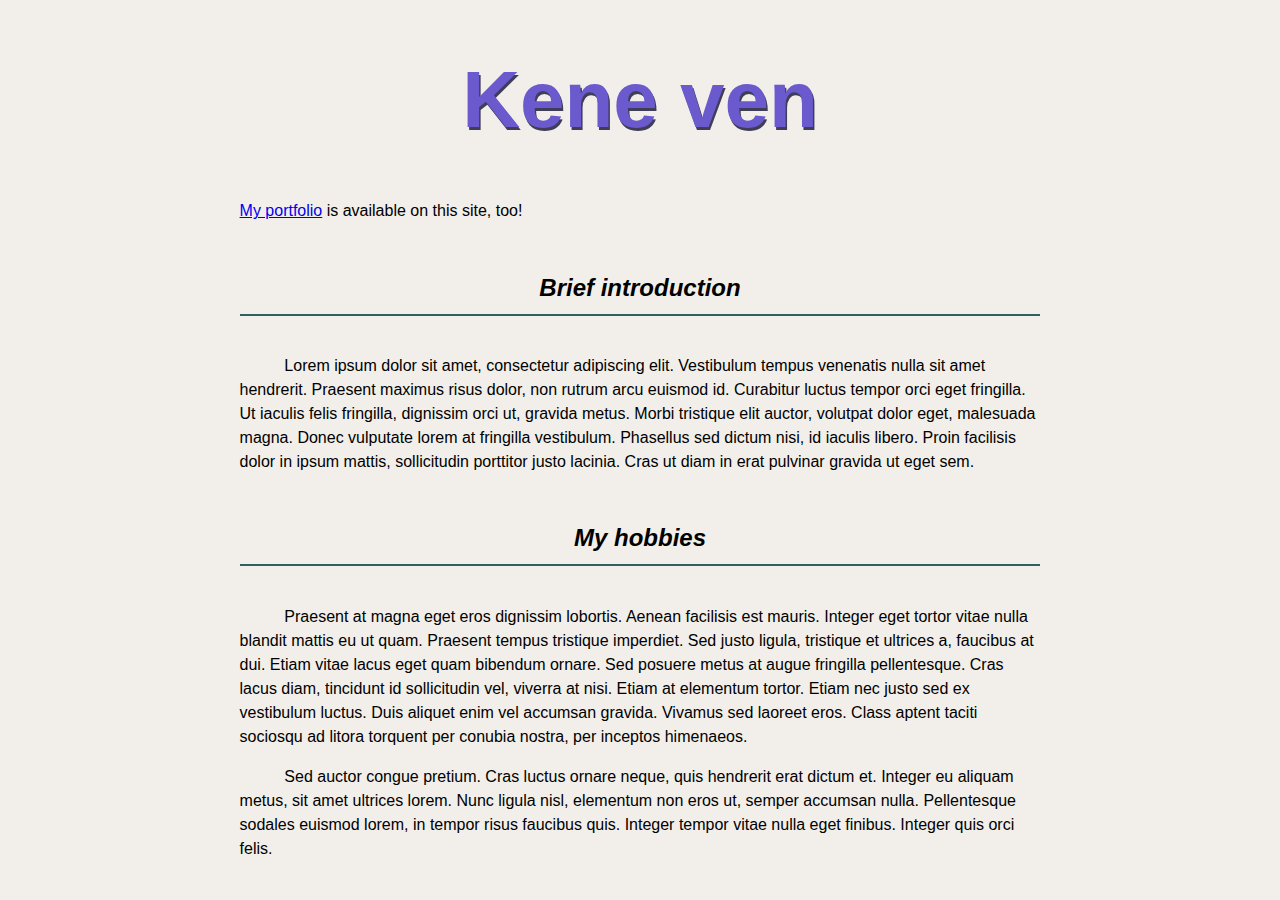
<file: index.html>
<!DOCTYPE html>
<html lang="en">
  <head>
    <meta charset="UTF-8" />
    <meta name="viewport" content="width=device-width, initial-scale=1.0" />
    <link rel="stylesheet" href="./styles/main.css">
    <title>About Me</title>
  </head>
  <body>
    <h1>Kene ven</h1>

    <nav>
      <p>
        <a href="./portfolio.html">My portfolio</a> is available on this site,
        too!
      </p>
    </nav>

    <section>
      <h2>Brief introduction</h2>

      <p>
        Lorem ipsum dolor sit amet, consectetur adipiscing elit. Vestibulum
        tempus venenatis nulla sit amet hendrerit. Praesent maximus risus dolor,
        non rutrum arcu euismod id. Curabitur luctus tempor orci eget fringilla.
        Ut iaculis felis fringilla, dignissim orci ut, gravida metus. Morbi
        tristique elit auctor, volutpat dolor eget, malesuada magna. Donec
        vulputate lorem at fringilla vestibulum. Phasellus sed dictum nisi, id
        iaculis libero. Proin facilisis dolor in ipsum mattis, sollicitudin
        porttitor justo lacinia. Cras ut diam in erat pulvinar gravida ut eget
        sem.
      </p>
    </section>

    <section>
      <h2>My hobbies</h2>

      <p>
        Praesent at magna eget eros dignissim lobortis. Aenean facilisis est
        mauris. Integer eget tortor vitae nulla blandit mattis eu ut quam.
        Praesent tempus tristique imperdiet. Sed justo ligula, tristique et
        ultrices a, faucibus at dui. Etiam vitae lacus eget quam bibendum
        ornare. Sed posuere metus at augue fringilla pellentesque. Cras lacus
        diam, tincidunt id sollicitudin vel, viverra at nisi. Etiam at elementum
        tortor. Etiam nec justo sed ex vestibulum luctus. Duis aliquet enim vel
        accumsan gravida. Vivamus sed laoreet eros. Class aptent taciti sociosqu
        ad litora torquent per conubia nostra, per inceptos himenaeos.
      </p>

      <p>
        Sed auctor congue pretium. Cras luctus ornare neque, quis hendrerit erat
        dictum et. Integer eu aliquam metus, sit amet ultrices lorem. Nunc
        ligula nisl, elementum non eros ut, semper accumsan nulla. Pellentesque
        sodales euismod lorem, in tempor risus faucibus quis. Integer tempor
        vitae nulla eget finibus. Integer quis orci felis.
      </p>
    </section>
  </body>
</html>
</file>
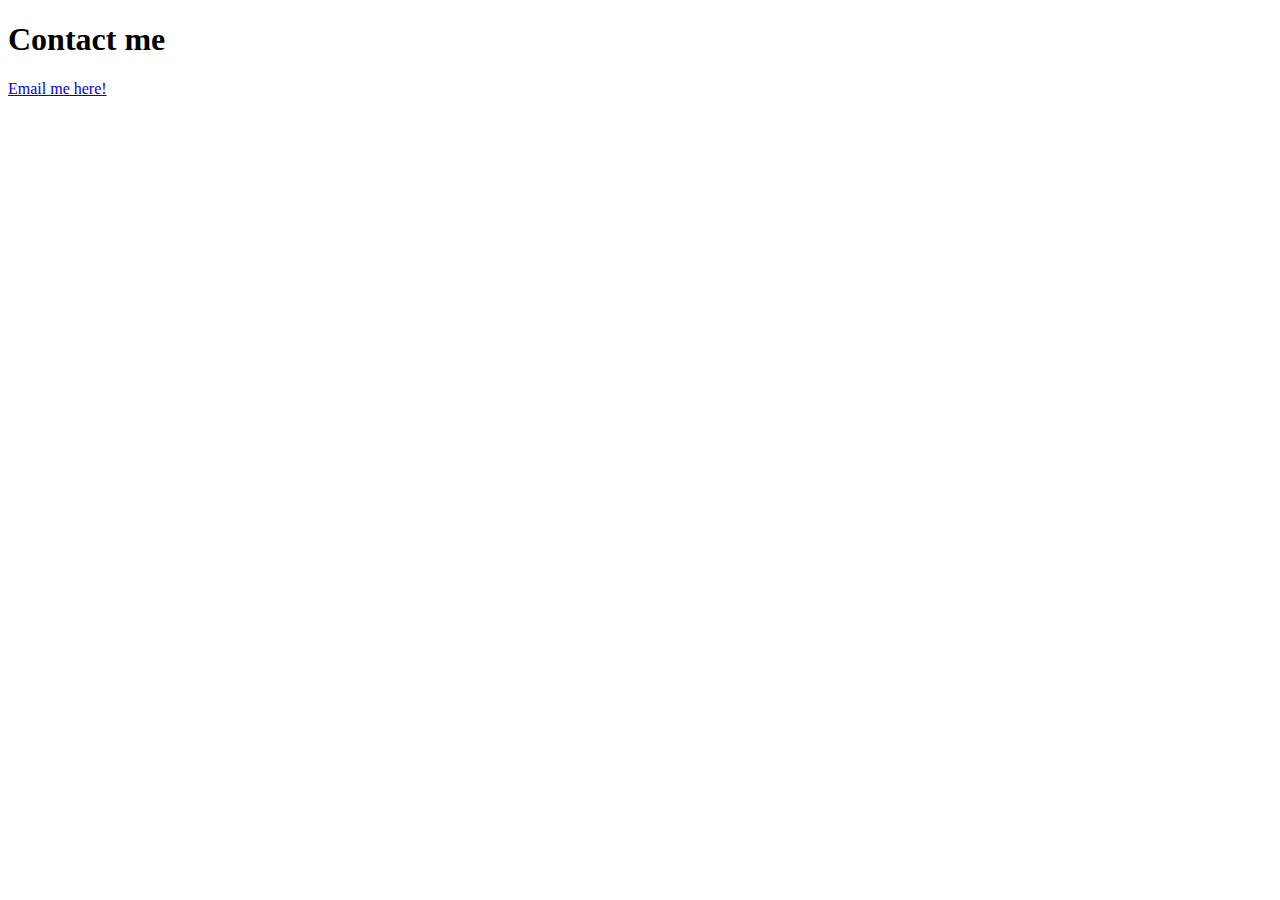
<file: contactme.html>
<!DOCTYPE html>
<html lang="en">
<head>
    <meta charset="UTF-8">
    <meta name="viewport" content="width=device-width, initial-scale=1.0">
    <title>Contact Me</title>
</head>
<body>


    <h1> Contact me</h1>



    <a href="mailto:jamiemitchell@trentu.ca">Email me here!</a>
    
</body>
</html>
</file>
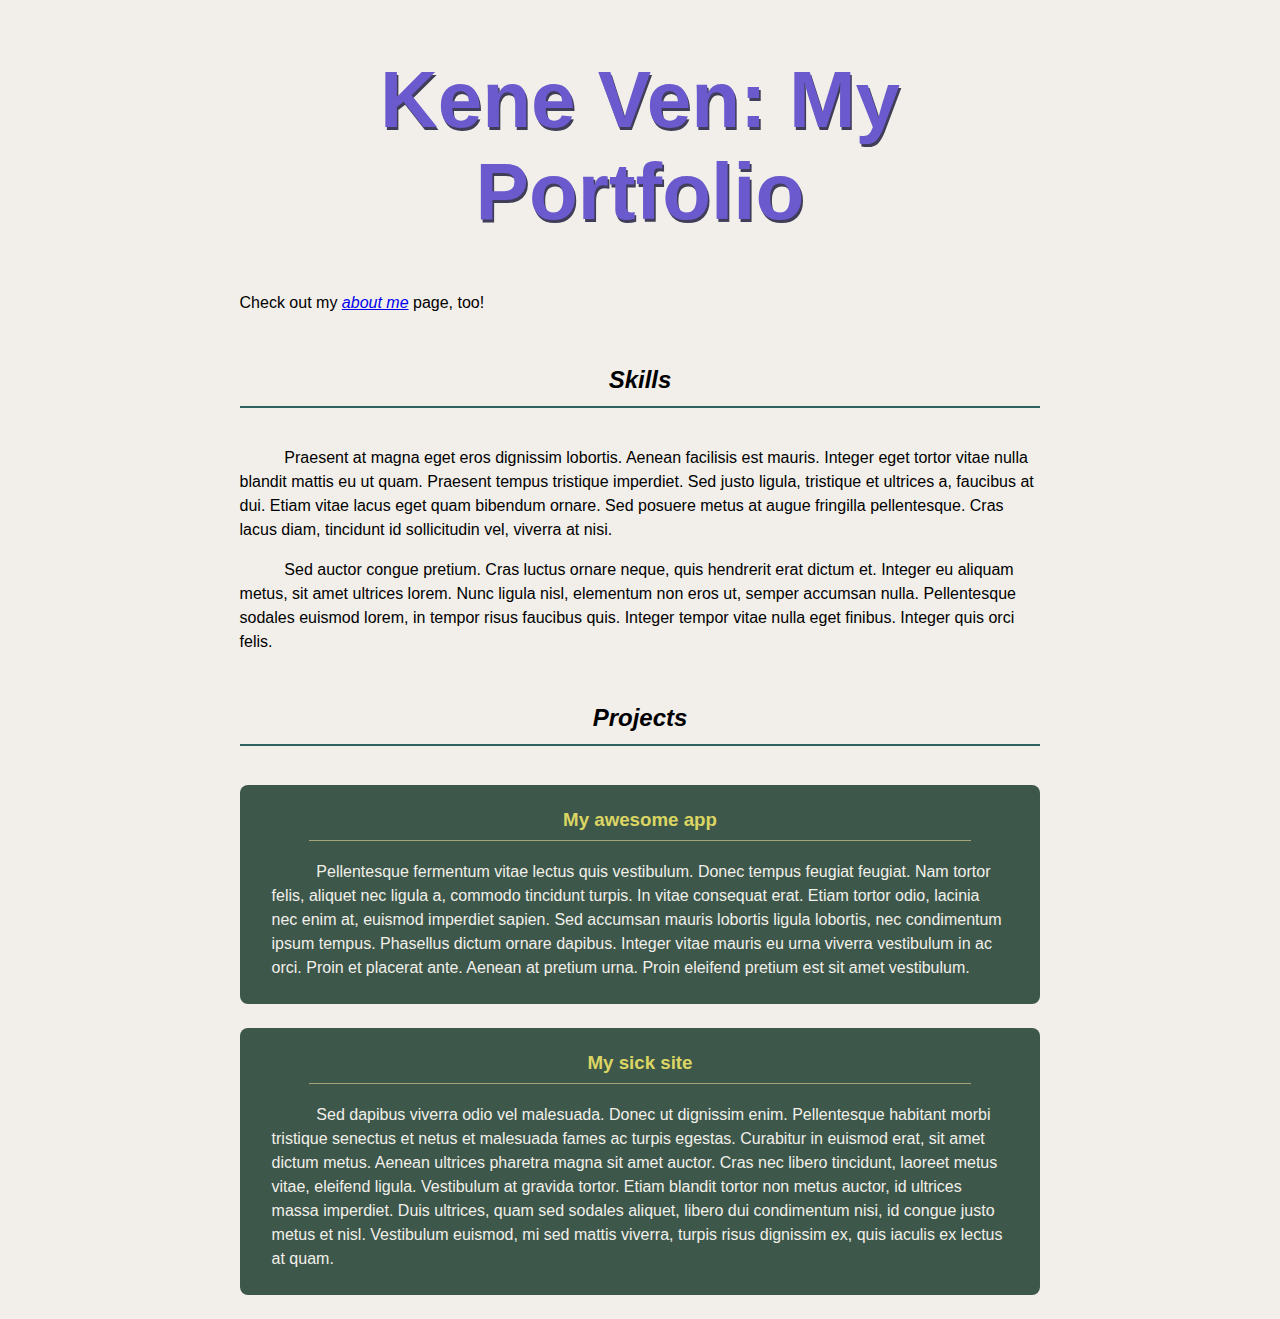
<file: portfolio.html>
<!DOCTYPE html>
<html lang="en">
  <head>
    <meta charset="UTF-8" />
    <meta name="viewport" content="width=device-width, initial-scale=1.0" />
    <link rel="stylesheet" href="./styles/main.css" />
    <title>Portfolio</title>
  </head>
  <body>
    <h1>Kene Ven: My Portfolio</h1>

    <nav> 
      <p>
        Check out my <a href="./index.html"><em>about me</em></a> page, too!
      </p>
    </nav>

    <section>
      <h2>Skills</h2>

      <p>
        Praesent at magna eget eros dignissim lobortis. Aenean facilisis est
        mauris. Integer eget tortor vitae nulla blandit mattis eu ut quam.
        Praesent tempus tristique imperdiet. Sed justo ligula, tristique et
        ultrices a, faucibus at dui. Etiam vitae lacus eget quam bibendum
        ornare. Sed posuere metus at augue fringilla pellentesque. Cras lacus
        diam, tincidunt id sollicitudin vel, viverra at nisi.
      </p>

      <p>
        Sed auctor congue pretium. Cras luctus ornare neque, quis hendrerit erat
        dictum et. Integer eu aliquam metus, sit amet ultrices lorem. Nunc
        ligula nisl, elementum non eros ut, semper accumsan nulla. Pellentesque
        sodales euismod lorem, in tempor risus faucibus quis. Integer tempor
        vitae nulla eget finibus. Integer quis orci felis.
      </p>
    </section>

    <section>
      <h2>Projects</h2>

      <div class="project">
        <h3>My awesome app</h3>

        <p>
          Pellentesque fermentum vitae lectus quis vestibulum. Donec tempus
          feugiat feugiat. Nam tortor felis, aliquet nec ligula a, commodo
          tincidunt turpis. In vitae consequat erat. Etiam tortor odio, lacinia
          nec enim at, euismod imperdiet sapien. Sed accumsan mauris lobortis
          ligula lobortis, nec condimentum ipsum tempus. Phasellus dictum ornare
          dapibus. Integer vitae mauris eu urna viverra vestibulum in ac orci.
          Proin et placerat ante. Aenean at pretium urna. Proin eleifend pretium
          est sit amet vestibulum.
        </p>
      </div>

      <div class="project">
        <h3>My sick site</h3>

        <p>
          Sed dapibus viverra odio vel malesuada. Donec ut dignissim enim.
          Pellentesque habitant morbi tristique senectus et netus et malesuada
          fames ac turpis egestas. Curabitur in euismod erat, sit amet dictum
          metus. Aenean ultrices pharetra magna sit amet auctor. Cras nec libero
          tincidunt, laoreet metus vitae, eleifend ligula. Vestibulum at gravida
          tortor. Etiam blandit tortor non metus auctor, id ultrices massa
          imperdiet. Duis ultrices, quam sed sodales aliquet, libero dui
          condimentum nisi, id congue justo metus et nisl. Vestibulum euismod,
          mi sed mattis viverra, turpis risus dignissim ex, quis iaculis ex
          lectus at quam.
        </p>
      </div>
    </section>
  </body>
</html>
</file>
<file: styles/main.css>
/*
 * https://coolors.co/f2efea-fc7753-66d7d1-403d58-dbd56e
 *
 * #F2EFEA - Isabelline
 * #FC7753 - Coral
 * #66D7D1 - Tiffany Blue
 * #403D58 - English Violet
 * #DBD56E - Straw
 */

:root {
    font-family: sans-serif;
    background-color: #F2EFEA;
    color: black;
}

body {
    max-width: 90ch;
    margin: 0 auto;
    line-height: 1.5;
}

h1, h2, h3 {
    text-align: center;
    line-height: normal;
}

h1 {
    font-size: 5em;
    font-weight: 900;
    text-shadow: 0.02em 0.04em #403D58;
    color: slateblue;
}

h2 {
    font-style: italic;
    border-bottom: 0.1em solid #2d625f;
    padding: 0.5em;
    margin: 1.6em 0;
}

section p {
    text-indent: 2.8em;
}

.project {
    background-color: #3d584a;
    color: #F2EFEA;
    padding: 0.5em 2em;
    border-radius: 0.5em;
    margin-bottom: 1.5em;
}

.project h3 {
    color: #DBD563;
    margin-top: 1rem;
    margin-left: 2em;
    margin-right: 2em;
    border-bottom: 0.1em solid #a6a57a;
    padding-bottom: 0.5em;
}
</file>
